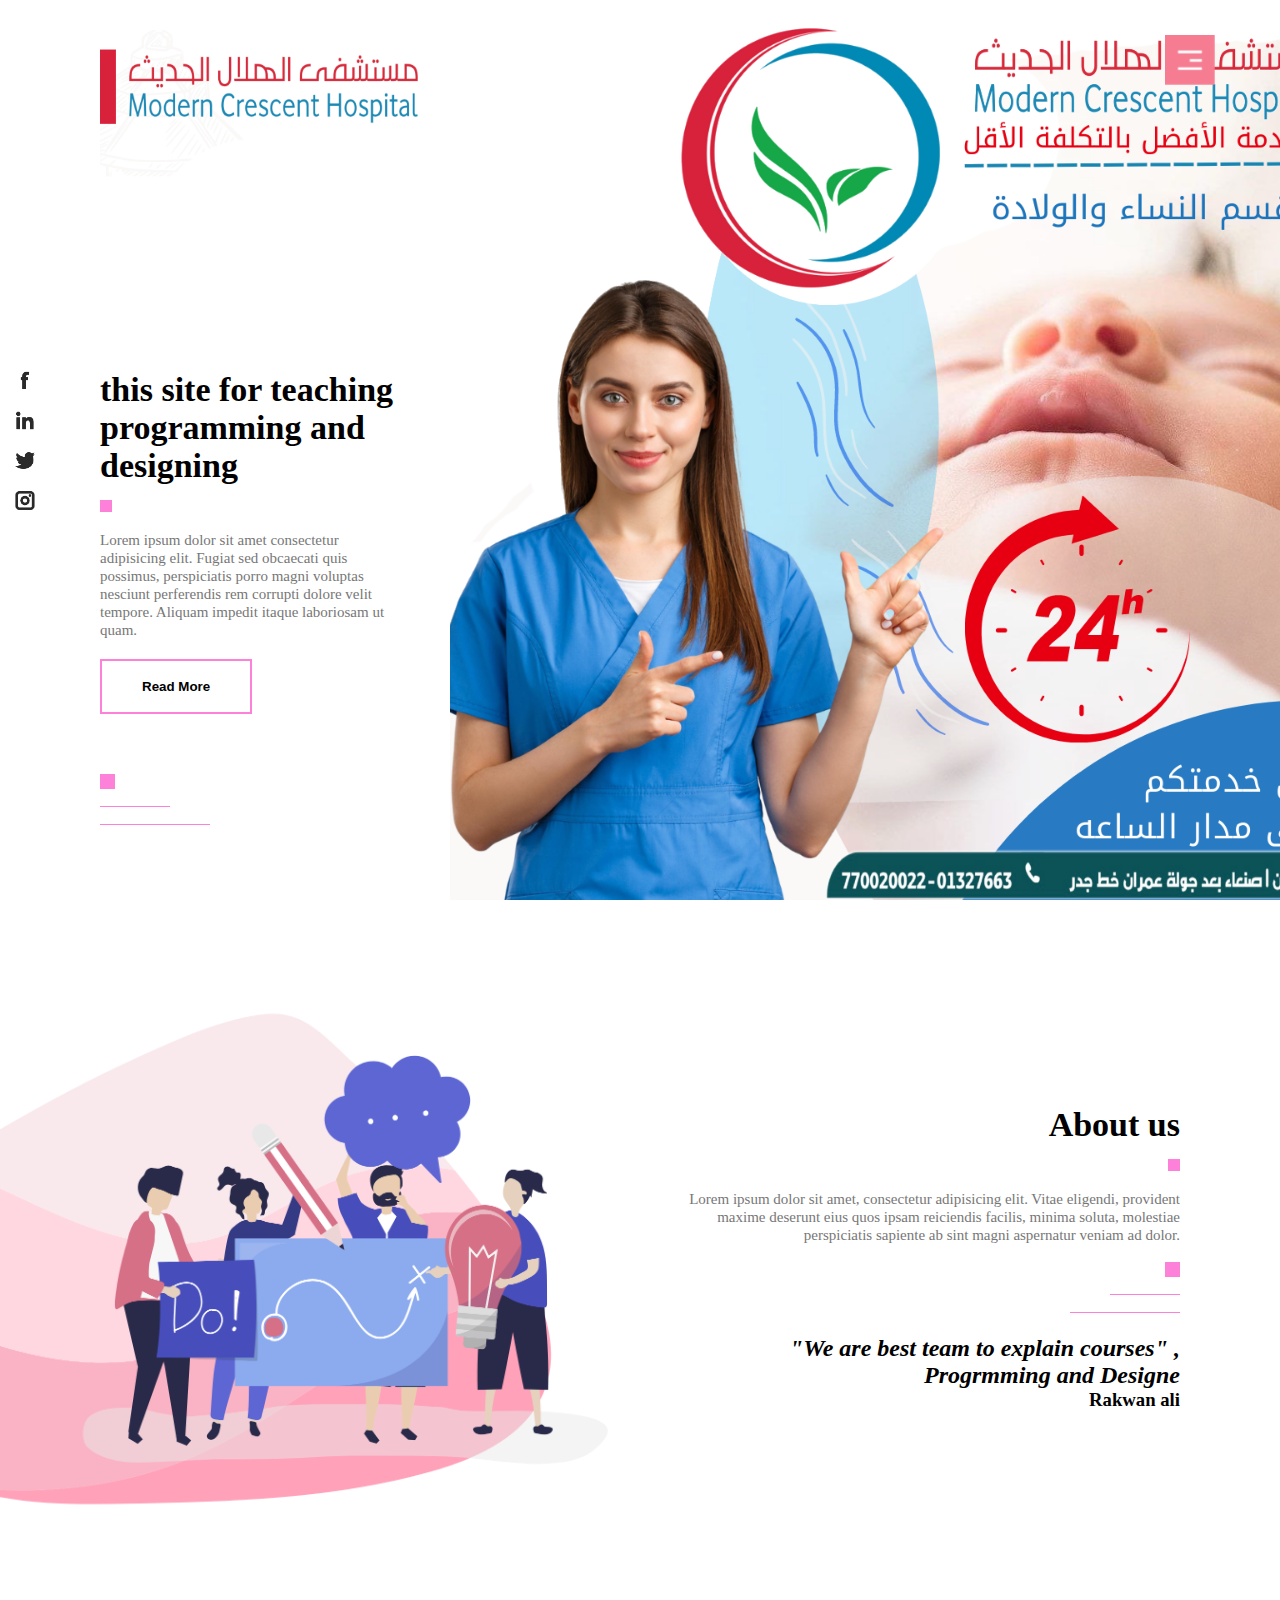
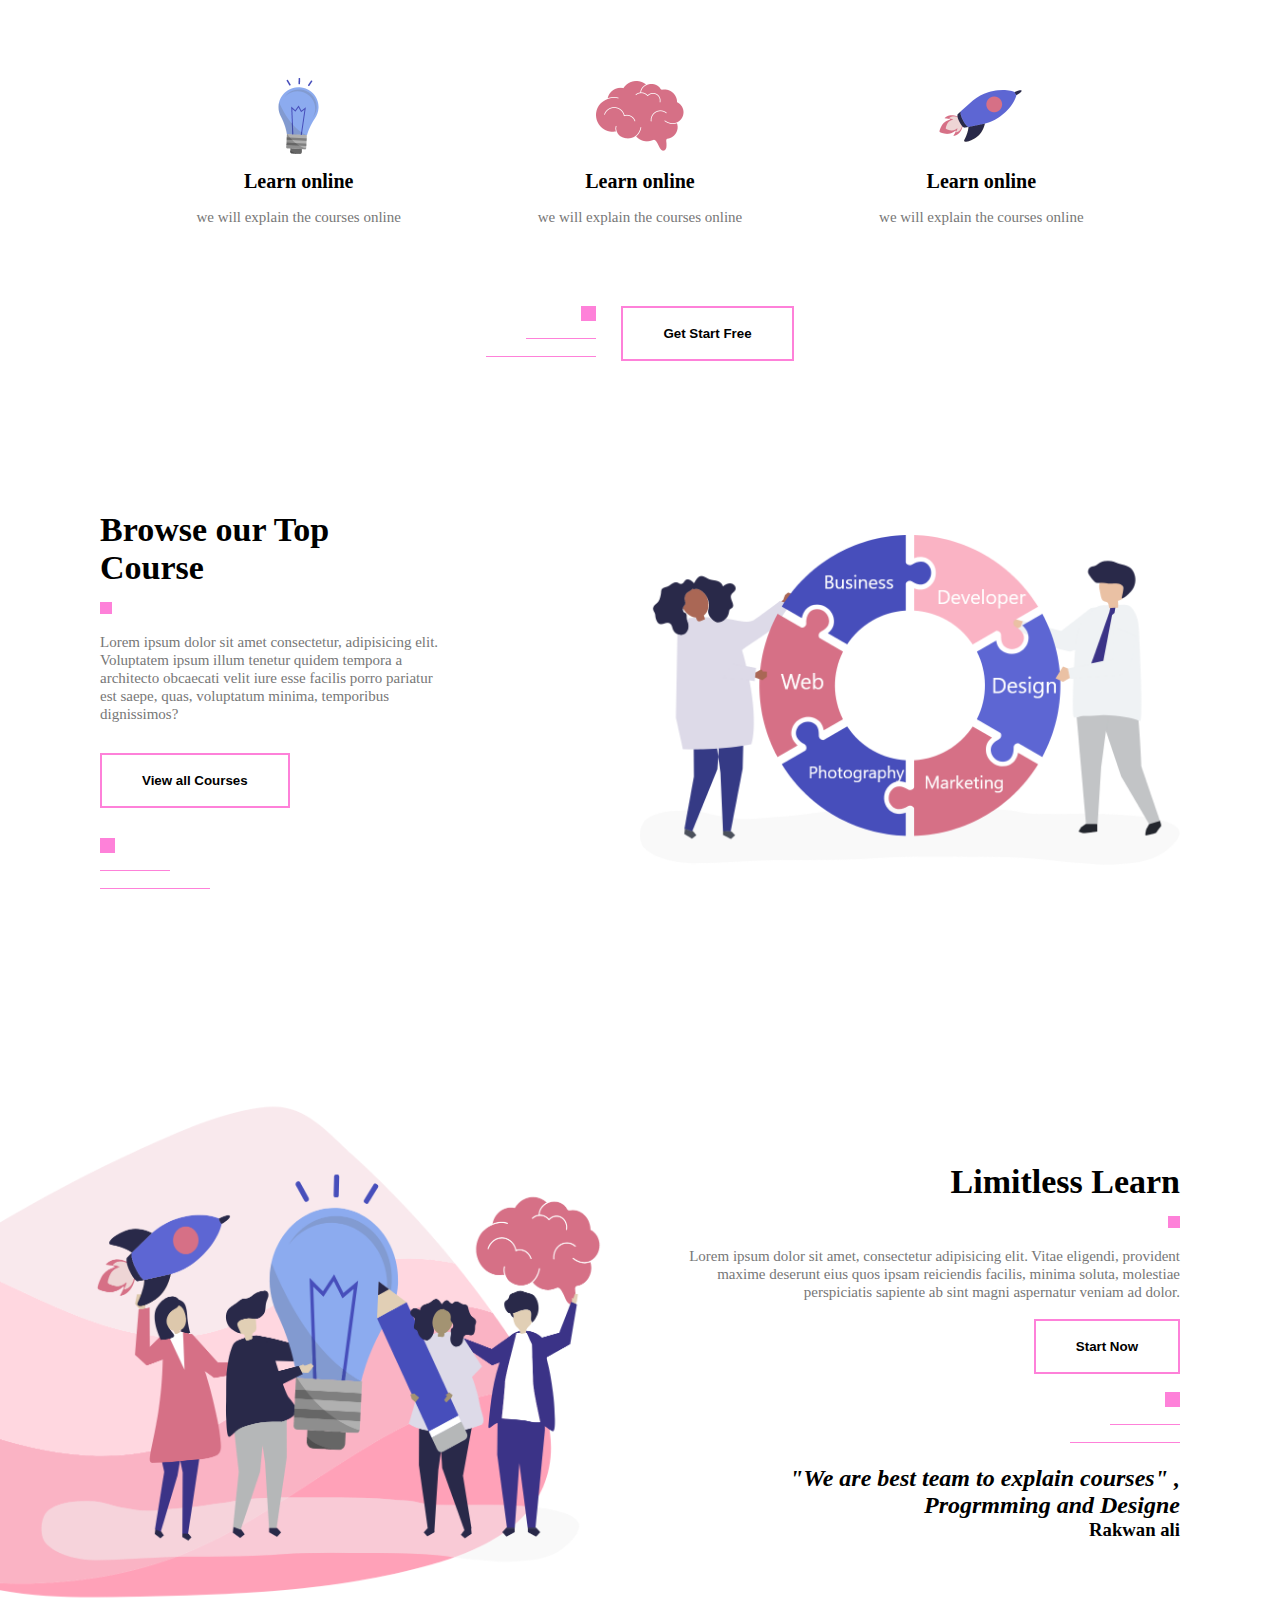
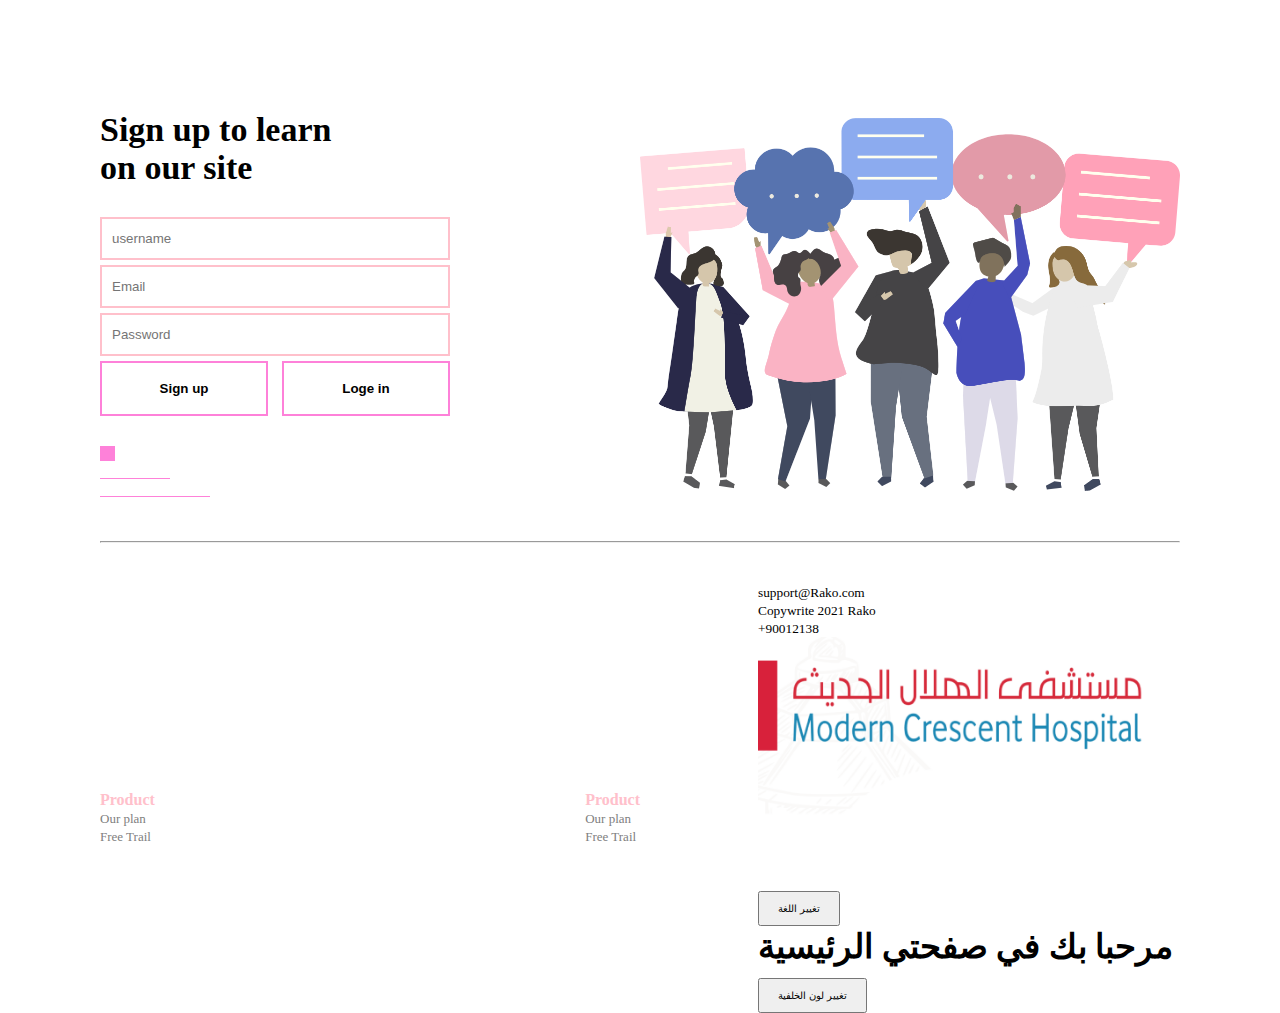
<file: website/index.html>
<!DOCTYPE html>
<html lang="en">

<head>
    <meta charset="UTF-8">
    <meta http-equiv="X-UA-Compatible" content="IE=edge">
    <meta name="viewport" content="width=device-width, initial-scale=1">
    <title>Rako website</title>
    <link rel="stylesheet" href="style.css">
</head>

<body>
    <section id="header">
        <div class="container">
            <img src="images/logo.png" alt="logo" class="logo">
            <div class="header-text">
                <h1>this site for teaching programming and designing</h1>
                <span class="square"></span>
                <p>Lorem ipsum dolor sit amet consectetur adipisicing elit. Fugiat sed obcaecati quis possimus, perspiciatis porro magni voluptas nesciunt perferendis rem corrupti dolore velit tempore. Aliquam impedit itaque laboriosam ut quam.</p>
                <button class="btn">Read More</button>
                <div class="line">
                    <span class="line-1"></span><br>
                    <span class="line-2"></span><br>
                    <span class="line-3"></span>
                </div>
            </div>
        </div>
    </section>

    <nav id="sidenav">
        <ul>
            <li><a href="#">Home</a></li>
            <li><a href="#">About us</a></li>
            <li><a href="#">Features</a></li>
            <li><a href="#">Courses</a></li>
            <li><a href="#">Offer</a></li>
            <li><a href="#">contact us</a></li>
        </ul>
    </nav>
    <img src="images/menu.png" id="menuBtn">


    <!-- about us section -->
    <section id="about-us">
        <div class="about-left">
            <img src="images/about.png">
        </div>
        <div class="about-right">
            <div class="about-text">
                <h1>About us</h1>
                <span class="square"></span>
                <p>Lorem ipsum dolor sit amet, consectetur adipisicing elit. Vitae eligendi, provident maxime deserunt eius quos ipsam reiciendis facilis, minima soluta, molestiae perspiciatis sapiente ab sint magni aspernatur veniam ad dolor.
                </p><br>
                <div class="line">
                    <span class="line-1"></span><br>
                    <span class="line-2"></span><br>
                    <span class="line-3"></span>
                </div>
                <br>
                <h2>"We are best team to explain courses" , Progrmming and Designe
                </h2>
                <h3>Rakwan ali</h3>
            </div>
        </div>
    </section>

    <!-- Features -->
    <section id="features">
        <div class="feature-row">
            <div class="fecture-col">
                <img src="images/pic-1.png">
                <h4>Learn online</h4>
                <p>we will explain the courses online</p>
            </div>
            <div class="fecture-col">
                <img src="images/pic-2.png">
                <h4>Learn online</h4>
                <p>we will explain the courses online</p>
            </div>
            <div class="fecture-col">
                <img src="images/pic-3.png">
                <h4>Learn online</h4>
                <p>we will explain the courses online</p>
            </div>
        </div>
        <div class="feature-btn">
            <div class="line">
                <span class="line-1"></span><br>
                <span class="line-2"></span><br>
                <span class="line-3"></span>
            </div>
            <button class="btn">Get Start Free</button>
        </div>
    </section>


    <!-- Courses -->
    <section id="courses">
        <div class="container co">
            <div class="course-left">
                <div class="course-text">
                    <h1>Browse our Top <br>Course</h1>
                    <span class="square"></span>
                    <p>Lorem ipsum dolor sit amet consectetur, adipisicing elit. Voluptatem ipsum illum tenetur quidem tempora a architecto obcaecati velit iure esse facilis porro pariatur est saepe, quas, voluptatum minima, temporibus dignissimos?
                    </p>
                    <button class="btn">View all Courses</button>
                    <div class="line">
                        <span class="line-1"></span><br>
                        <span class="line-2"></span><br>
                        <span class="line-3"></span>
                    </div>
                </div>
            </div>
            <div class="course-right">
                <img src="images/course.png">
            </div>
        </div>
    </section>


    <!-- Offers -->

    <section id="offers">
        <div class="about-left">
            <img src="images/offer.png">
        </div>
        <div class="about-right">
            <div class="about-text">
                <h1>Limitless Learn</h1>
                <span class="square"></span>
                <p>Lorem ipsum dolor sit amet, consectetur adipisicing elit. Vitae eligendi, provident maxime deserunt eius quos ipsam reiciendis facilis, minima soluta, molestiae perspiciatis sapiente ab sint magni aspernatur veniam ad dolor.
                </p><br>
                <button class="btn">Start Now</button><br><br>
                <div class="line">
                    <span class="line-1"></span><br>
                    <span class="line-2"></span><br>
                    <span class="line-3"></span>
                </div>
                <br>
                <h2>"We are best team to explain courses" , Progrmming and Designe
                </h2>
                <h3>Rakwan ali</h3>
            </div>
        </div>
    </section>



    <!-- contact us -->
    <section id="contact">
        <div class="container contactus">
            <div class="contact-left">
                <h1>Sign up to learn <br> on our site</h1>
                <form>
                    <input type="text" placeholder="username">
                    <input type="email" placeholder="Email">
                    <input type="password" placeholder="Password">
                    <div class="btn-sign">
                        <button class="btn">Sign up</button>
                        <button class="btn">Loge in</button>
                    </div>
                </form>
                <div class="line">
                    <span class="line-1"></span><br>
                    <span class="line-2"></span><br>
                    <span class="line-3"></span>
                </div>
            </div>
            <div class="contact-right">
                <img src="images/contact.png">
            </div>
        </div>
    </section>





    <!--  footer  -->
    <section id="footer">
        <div class="container footer-row">
            <hr>
            <div class="footer-left">
                <div class="footer-links">
                    <div class="links-title">
                        <h4>Product</h4>
                        <small>Our plan</small><br>
                        <small>Free Trail</small>
                    </div>
                    <div class="links-title">
                        <h4>Product</h4>
                        <small>Our plan</small><br>
                        <small>Free Trail</small>
                    </div>
                </div>
            </div>
            <div class="footer-right">
                <div class="footer-info">
                    <div class="copy-write">
                        <small>support@Rako.com</small><br>
                        <small>Copywrite 2021 Rako</small><br>
                        <small>+90012138</small>
                        <div class="footer-logo">
                            <!DOCTYPE html>
                            <html lang="en">

                            <head>
                                <meta charset="UTF-8">
                                <title>تغيير اللغة</title>
                            </head>

                            <body>
                                <div class="footer-logo">
                                    <img src="images/logo.png">
                                    <button id="langBtn">تغيير اللغة</button>
                                </div>

                                <script>
                                    const langBtn = document.getElementById('langBtn');
                                    langBtn.addEventListener('click', function() {
                                        document.documentElement.lang = 'ar';
                                    });
                                </script>
                            </body>

                            </html>
</body>

</html>

<head>
    <meta charset="UTF-8">
    <title>صفحتي الرئيسية</title>
    <script>
        function changeColor() {
            document.body.style.backgroundColor = "red";
        }
    </script>
</head>

<head>
    <meta charset="UTF-8">
    <title>صفحتي الرئيسية</title>
    <script>
        var flag = false;

        function changeColor() {
            if (!flag) {
                document.body.style.backgroundColor = "red";
                flag = true;
            } else {
                document.body.style.backgroundColor = "white";
                flag = false;
            }
        }
    </script>
</head>

<body>
    <h1>مرحبا بك في صفحتي الرئيسية</h1>
    <button id="colorBtn">تغيير لون الخلفية</button>

    <script>
        const colorBtn = document.getElementById('colorBtn');
        colorBtn.addEventListener('click', function() {
            changeColor();
        });
    </script>
</body>

<div class="social-icons">
    <img src="images/facebook.png" title="Facebook">
    <img src="images/linkedin.png" title="linkedin">
    <img src="images/twitter.png" title="twitter">
    <img src="images/instagram.png" title="instegram">
</div>

<div class="social-icons">
    <a href="https://www.facebook.com/haseebhh" target="_blank" title="Facebook"><img src="images/facebook.png"></a>
    <a href="https://www.linkedin.com/in/haseebym" target="_blank" title="Linkedin"><img src="images/linkedin.png"></a>
    <a href="https://www.twitter.com/haseebym" target="_blank" title="Twitter"><img src="images/twitter.png"></a>
    <a href="https://www.instagram.com/haseebym" target="_blank" title="Instagram"><img src="images/instagram.png"></a>
</div>

<script>
    var mb = document.getElementById('menuBtn');
    var sv = document.getElementById('sidenav');
    sv.style.right = "-250px";
    mb.onclick = function() {
        if (sv.style.right == "-250px") {
            sv.style.right = "0";
        } else {
            sv.style.right = "-250px";
        }
    }
</script>
</body>

</html>
</file>
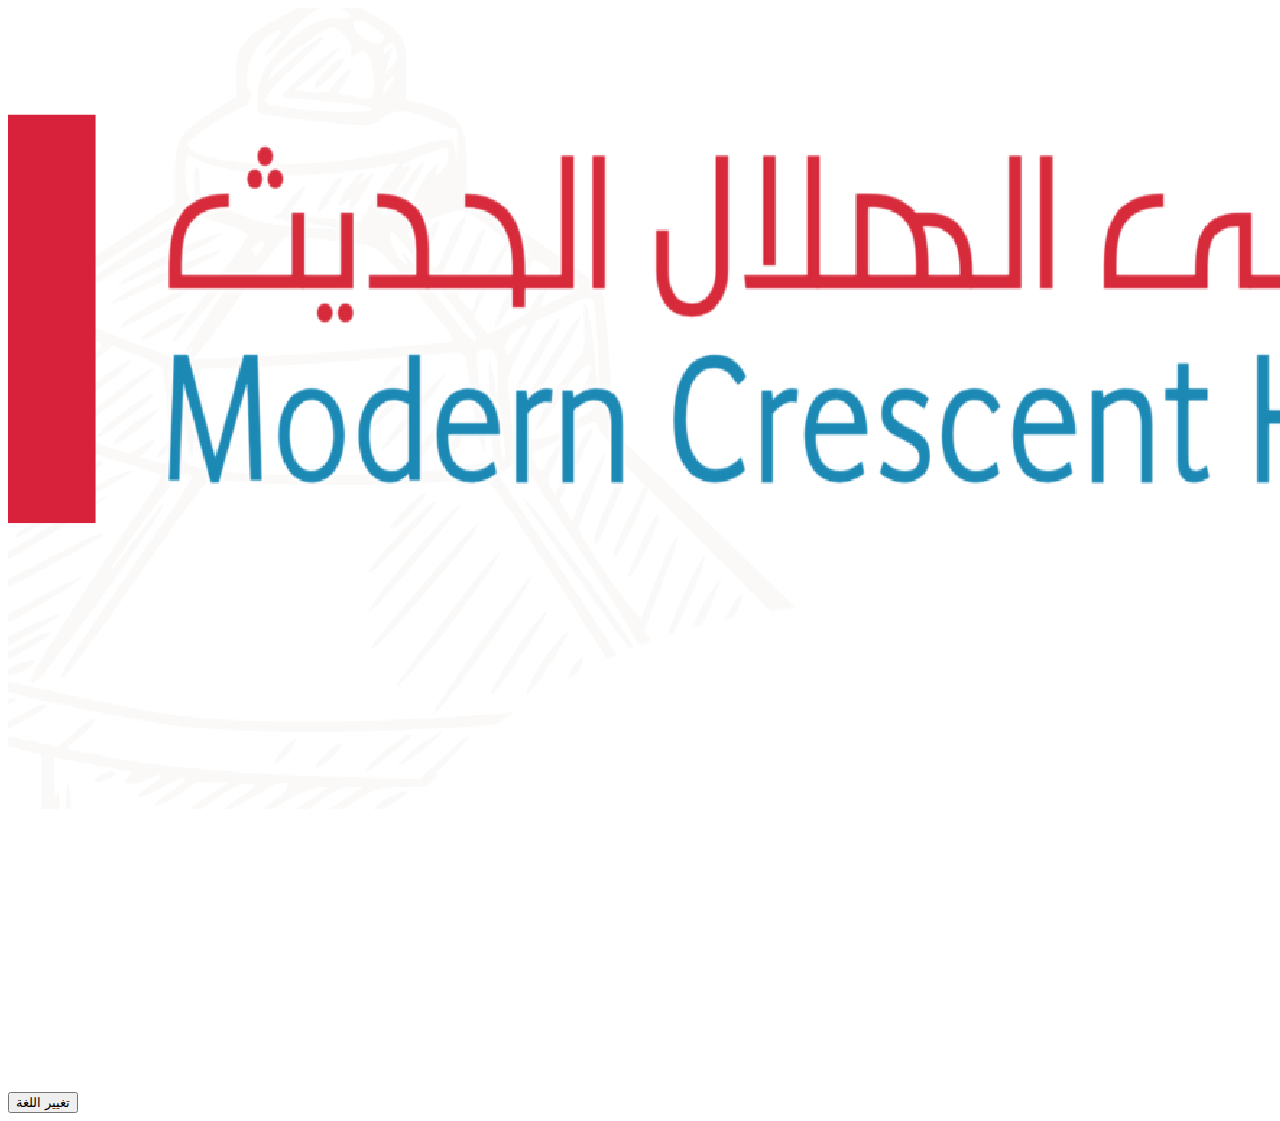
<file: website/ar.html>
<!DOCTYPE html>
<html lang="en">

<head>
    <meta charset="UTF-8">
    <title>تغيير اللغة</title>
</head>

<body>
    <div class="footer-logo">
        <img src="images/logo.png">
        <button id="langBtn">تغيير اللغة</button>
    </div>

    <script>
        const langBtn = document.getElementById('langBtn');
        langBtn.addEventListener('click', function() {
            document.documentElement.lang = 'ar';
        });
    </script>
</body>

</html>
</file>
<file: website/style.css>
*{
    margin: 0;
    padding: 0;
}
#header{
    height: 100vh;
    background-image: url(images/background.png);
    background-position: center;
    background-size: cover;
}
.container{
    margin-right: 100px;
    margin-left: 100px;
}
.logo{
    margin-top: 30px;
    width: 350px;
}
.header-text{
    max-width: 300px;
    margin-top: 140px;
}
h1{
    font-size: 34px;
}
.square{
    height: 12px;
    width: 12px;
    display: inline-block;
    background: rgb(254, 129, 217);
    margin: 15px 0;
}
.btn{
    padding: 18px 40px;
    background: transparent;
    outline: none;
    border:2px solid rgb(254, 129, 217);
    font-weight: bold;
    cursor: pointer;
}
p{
    font-size: 15px;
    line-height: 18px;
    color:#777;
}
.header-text button{
    margin-top: 20px;
    margin-bottom: 60px;
}
.line-1{
    width: 15px;
    height: 15px;
    background: rgb(254, 129, 217);
    display: inline-block;
}
.line-2{
    width: 70px;
    height: 1px;
    background: rgb(254, 129, 217);
    display: inline-block;
}
.line-3{
    width: 110px;
    height: 1px;
    background: rgb(254, 129, 217);
    display: inline-block;
}





#sidenav{
    width: 250px;
    height: 100vh;
    position: fixed;
    right: -250px;
    top: 0;
    background:rgba(243, 146, 214, 0.87);
    z-index: 2;
}
nav ul li{
    list-style: none;
    margin: 50px 20px;
}
nav ul li a{
    text-decoration: none;
    color: white;
}
#menuBtn{
    width: 50px;
    position: fixed;
    right:65px;
    top:35px;
    z-index: 2;
    cursor: pointer;
}




#about-us , #offers{
    padding: 100px 0;
    display: flex;
    align-items: center;
    flex-wrap: wrap;
}
.about-left{
    flex-basis: 50%;
}
.about-left img{
    width: 100%;
}
.about-right{
    flex-basis: 50%;
    text-align: right;
    
}
.about-text{
    max-width: 500px;
    margin-right: 100px;
    display: inline-block;
}
.about-text h2{
    font-style: italic;
}





#features{
    padding-top: 50px;
    padding-bottom: 50px;
}
.feature-row{
    width: 80%;
    margin: auto;
    display: flex;
    align-items: center;
    justify-content: space-around;
    flex-wrap: wrap;
}
.fecture-col{
    flex-basis: 25%;
    text-align: center;
}
.fecture-col img{
    width: 100px;
}
.fecture-col h4{
    margin-bottom: 15px;
    font-size: 20px;
}
.feature-btn{
    margin: 80px auto 0;
    display: flex;
    align-items: flex-end;
    justify-content: center;
}
.feature-btn .line{
    text-align: right;
    display: inline-block;
    margin-right: 25px;
}


#courses{
    padding: 100px 0;
}
.co{
    display: flex;
    align-items: center;
    flex-wrap: wrap;
}
.course-right{
    flex-basis: 50%;
}
.course-right img{
    width: 100%;
}
.course-left{
    flex-basis: 50%;
}
.course-text{
    max-width: 350px;
}
.course-text button{
    margin: 30px 0;
}





.contactus{
    display: flex;
    align-items: center;
    flex-wrap: wrap;
}
.contact-left , .contact-right {
    flex-basis: 50%;
}
.contact-right img{
    width: 100%;
}

form{
    max-width: 350px;
    margin: 30px 0;
}
form input{
    width: 100%;
    padding: 12px 10px;
    margin-bottom:5px;
    outline:none;
    box-shadow:none;
    box-sizing: border-box;
    border:2px solid pink;
}
.btn-sign{
    width: 100%;
    display: flex;
    justify-content: space-between;
}
.btn-sign button{
    flex-basis: 48%;
    padding: 18px 0;
}






hr{
    width: 100%;
    margin: 40px 0px;
}
.footer-row{
    display: flex;
    align-items: center;
    justify-content: space-between;
    flex-wrap: wrap;
}
.footer-left{
    flex-basis: 50%;
    margin-top: 60px;
}
.footer-right{
    flex-basis: 35%;
}
.footer-links{
    display: flex;
    justify-content: space-between;
    flex-wrap: wrap;
}
.links-title{
    color:pink;
    margin-bottom:20px;
}
.links-title small{
    font-size: 13px;
    color:gray;
}

.footer-info{
    display: flex;
    align-items: center;
    justify-content: space-between;
    flex-wrap: wrap;
}

.footer-logo img{
    width: 422px;
}
.footer-logo button{
    padding: 10px 18px;
    margin-top: 12px;
    font-size: 10px;
}

.copy-write , .footer-logo{
    flex-basis: 40%;
}



.social-icons{
    width: 50px;
    position: fixed;
    top:50%;
    left:0;
    transform: translateY(-50%);
    z-index: 1;
}
.social-icons img{
    display: block;
    width: 20px;
    margin: 0 auto 20px;
    cursor: pointer;
}




@media only screen and (max-width: 770px){
    #header{
        background-image: none;
    }
    .container{
        margin-right: 50px;
        margin-left: 50px;
    }
    .logo{
        margin-top: 25px;
        width: 70px;
    }
    .header-text{
        margin-top: 100px;
    }
    h1{
        font-size: 20px;
    }


    #menuBtn{
        width: 40px;
        right: 50px;
    }
    .btn{
        padding: 10px 16px;
    }


    .social-icons img{
        width: 14px;
        margin: 15px auto ;
    }


    .about-left , .about-right{
        flex-basis: 100%;
    }


    .fecture-col{
        flex-basis: 100%;
    }


    .course-left {
        flex-basis: 100%;
    }
    .course-right{
        flex-basis: 100%;
        margin-top:60px;
    }


    .contact-left , .contact-right {
        flex-basis: 100%;
    }

    
    .footer-left{
        flex-basis: 100%;
    }
    .footer-right{
        flex-basis: 100%;
    }
}
</file>
